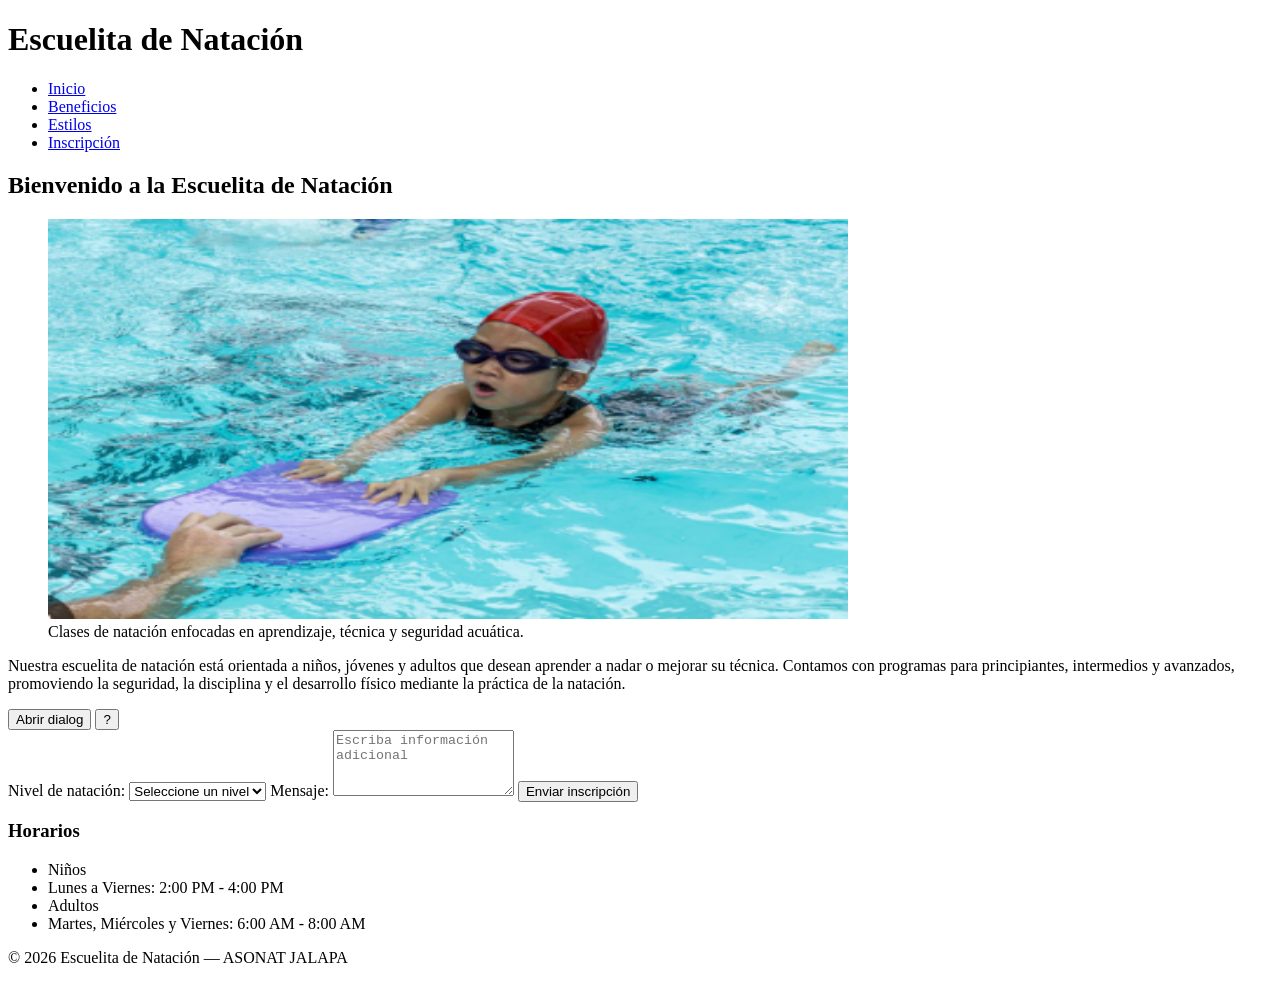
<file: Sesion-02-HTML5/index.html>
<!DOCTYPE html>
<html lang="es">
<head>
  <meta charset="UTF-8">
  <meta name="viewport" content="width=device-width, initial-scale=1.0">
  <title>Escuelita de Natación</title>
  <meta name="description" content="Escuelita de Natación - ASONAT JALAPA">
  <meta name="author" content="Josseline Galeano">
  <link rel="icon" href="img/logo.png">
</head>
<body>

  <header>
    <h1>Escuelita de Natación</h1>
    <nav>
      <ul>
        <li><a href="index.html">Inicio</a></li>
        <li><a href="pagina1.html">Beneficios</a></li>
        <li><a href="pagina2.html">Estilos</a></li>
        <li><a href="pagina3.html">Inscripción</a></li>
      </ul>
    </nav>
  </header>

  <main>
    <article>
      <h2>Bienvenido a la Escuelita de Natación</h2>

      <figure>
          <img src="img/aprender.png"
                alt="Niños aprendiendo natación en una piscina"
                width="800" height="400"
                loading="lazy">
        <figcaption>
          Clases de natación enfocadas en aprendizaje, técnica y seguridad acuática.
        </figcaption>
      </figure>

      <p>
        Nuestra escuelita de natación está orientada a niños, jóvenes y adultos que desean aprender a nadar o mejorar su 
        técnica. Contamos con programas para principiantes, intermedios y avanzados, promoviendo la seguridad, la disciplina
        y el desarrollo físico mediante la práctica de la natación.
      </p>

      <dialog id="bienvenida">
        <h3>Información de inscripción</h3>
        <p>Conoce nuestros horarios disponibles y programas de aprendizaje para cada nivel.</p>
        <form method="dialog">
          <button>Cerrar</button>
        </form>
      </dialog>
      <button command="show-modal" commandfor="bienvenida">
        Abrir dialog
      </button>

      <button popovertarget="menu-ayuda">?</button>
      <div id="menu-ayuda" popover>
        <h4>Recomendaciones</h4>
        <p>Recuerda llevar traje de baño, gorra, lentes y una botella de agua para tus entrenamientos.</p>
      </div>

      <form action="#" method="POST">
         <label for="nivel">Nivel de natación:</label>
         <select id="nivel" name="nivel" required>
            <option value="">Seleccione un nivel</option>
            <option value="principiante">Principiante</option>
            <option value="intermedio">Intermedio</option>
            <option value="avanzado">Avanzado</option>
          </select>

          <label for="mensaje">Mensaje:</label>
          <textarea 
            id="mensaje" 
            name="mensaje" 
            rows="4"
            placeholder="Escriba información adicional"></textarea>

          <button type="submit">Enviar inscripción</button>
        </form>
    </article>

  <aside>
    <h3>Horarios</h3>
    <ul>
      <li>Niños</li>
      <li>Lunes a Viernes: 2:00 PM - 4:00 PM</li>
      <li>Adultos</li>
      <li>Martes, Miércoles y Viernes: 6:00 AM - 8:00 AM</li>
    </ul>
  </aside>
  </main>

  <footer>
    <p>&copy; 2026 Escuelita de Natación — ASONAT JALAPA</p>
  </footer>

</body>
</html>
</file>
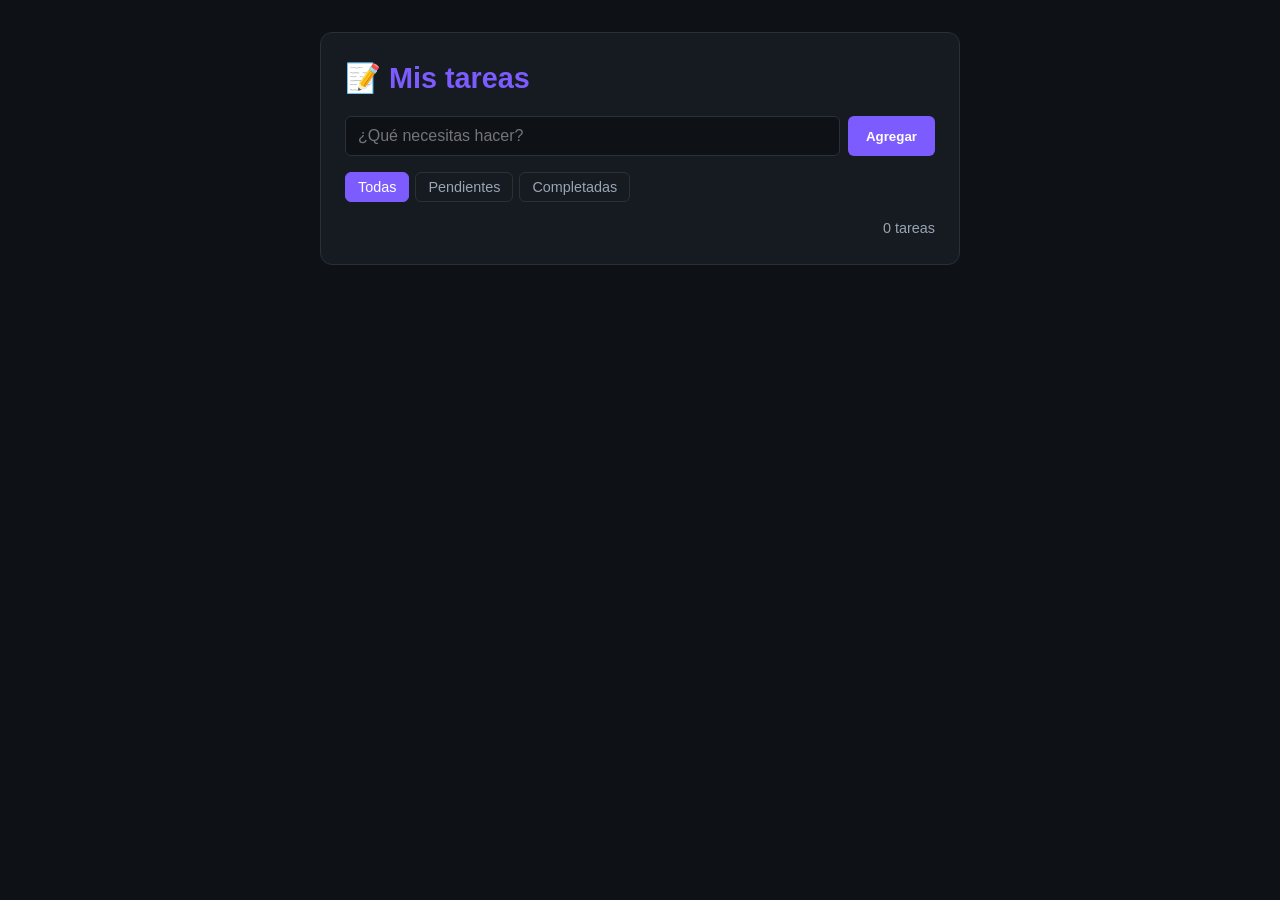
<file: Sesion-04-JavaScript-Parte-1/index.html>
<!doctype html>
<html lang="es">
<head>
    <meta charset="UTF-8">
    <meta name="viewport" content="width=device-width, initial-scale=1.0">
    <title>Lista de Tareas — JS Parte 1</title>
    <link rel="stylesheet" href="styles.css">
</head>
<body>
    <main>
        <h1>📝 Mis tareas</h1>

        <form id="form-tarea" aria-label="Agregar nueva tarea">
            <label for="input-tarea" class="sr-only">Nueva tarea</label>
            <input
                type="text"
                id="input-tarea"
                name="texto"
                placeholder="¿Qué necesitas hacer?"
                required
                minlength="1"
                maxlength="120"
                autocomplete="off"
            >
            <button type="submit" id="btn-agregar">Agregar</button>
        </form>

        <nav class="filtros" aria-label="Filtros de tareas">
            <button type="button" data-filtro="todas" class="filtro activo">Todas</button>
            <button type="button" data-filtro="pendientes" class="filtro">Pendientes</button>
            <button type="button" data-filtro="completadas" class="filtro">Completadas</button>
        </nav>

        <ul id="lista-tareas" aria-live="polite">
            <!-- Las tareas se inyectan desde src/app.js -->
        </ul>

        <p id="contador" class="contador" aria-live="polite">0 tareas</p>
    </main>

    <script type="module" src="src/app.js"></script>
</body>
</html>
</file>
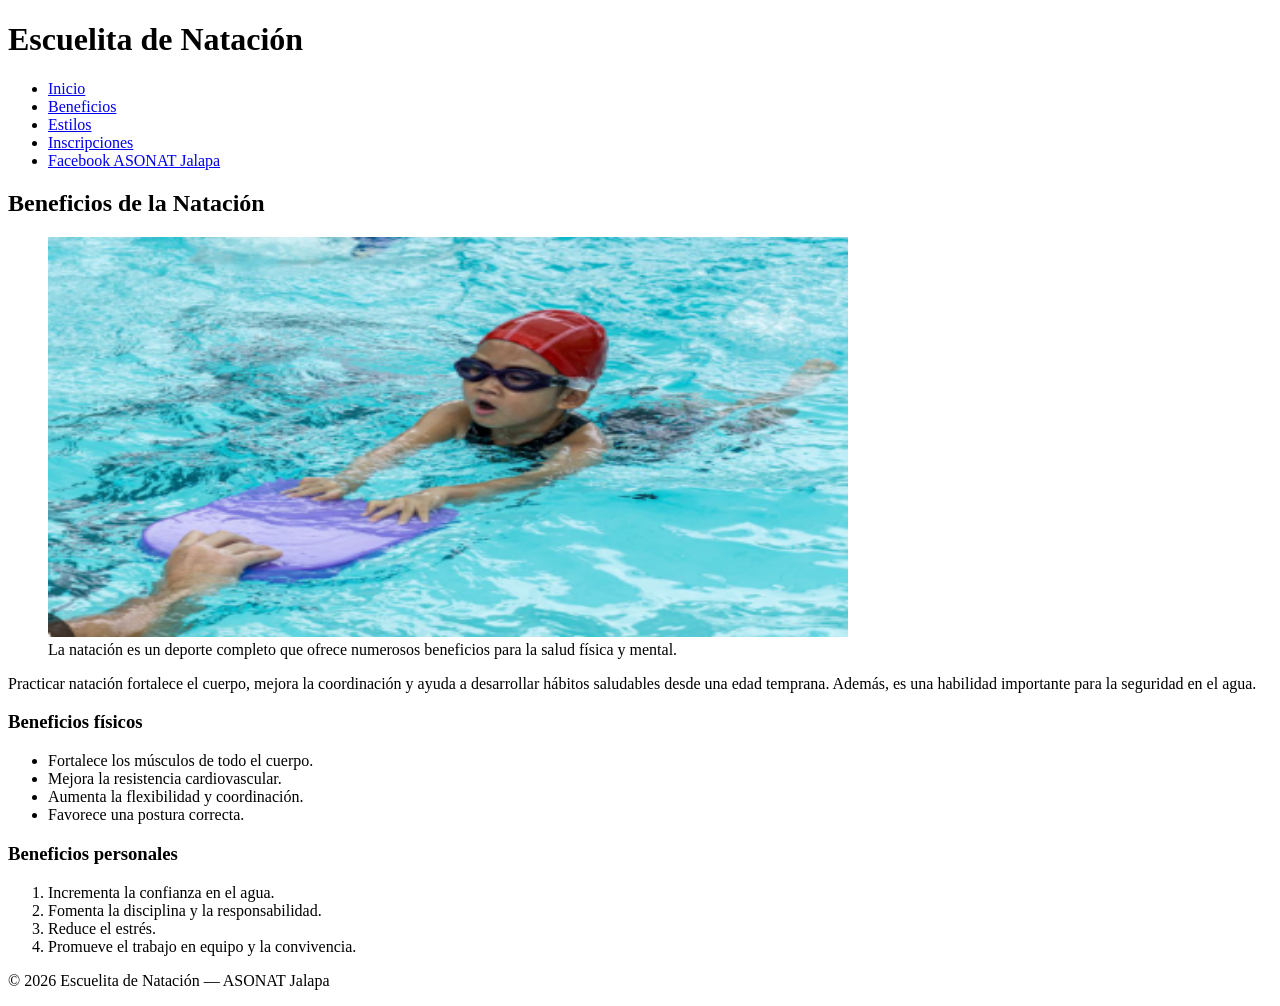
<file: Sesion-02-HTML5/pagina1.html>
<!DOCTYPE html>
<html lang="es">
<head>
  <meta charset="UTF-8">
  <meta name="viewport" content="width=device-width, initial-scale=1.0">
  <title>Escuelita de Natación</title>
  <meta name="description" content="Conoce los principales beneficios de practicar natación.">
  <meta name="author" content="Josseline Galeano">
  <link rel="icon" href="img/logo.png">
</head>
<body>
  <header>
    <h1>Escuelita de Natación</h1>
    <nav>
      <ul>
        <li><a href="index.html">Inicio</a></li>
        <li><a href="pagina1.html">Beneficios</a></li>
        <li><a href="pagina2.html">Estilos</a></li>
        <li><a href="pagina3.html">Inscripciones</a></li>
        <li><a href="https://www.facebook.com/asonatjalapa.jalapa" target="_blank" rel="noopener">Facebook ASONAT Jalapa</a></li>
      </ul>
    </nav>
  </header>

  <main>
    <section>
      <h2>Beneficios de la Natación</h2>
      <figure>
        <img src="img/aprender.png"
              alt="Niños aprendiendo natación en una piscina"
              width="800" height="400"
              loading="lazy">
        <figcaption>
          La natación es un deporte completo que ofrece numerosos beneficios para la salud física y mental.
        </figcaption>
      </figure>
      <p>
        Practicar natación fortalece el cuerpo, mejora la coordinación y ayuda a desarrollar hábitos saludables desde una edad temprana. Además, es una habilidad importante para la seguridad en el agua.
      </p>
      <h3>Beneficios físicos</h3>
      <ul>
        <li>Fortalece los músculos de todo el cuerpo.</li>
        <li>Mejora la resistencia cardiovascular.</li>
        <li>Aumenta la flexibilidad y coordinación.</li>
        <li>Favorece una postura correcta.</li>
      </ul>
      <h3>Beneficios personales</h3>
      <ol>
        <li>Incrementa la confianza en el agua.</li>
        <li>Fomenta la disciplina y la responsabilidad.</li>
        <li>Reduce el estrés.</li>
        <li>Promueve el trabajo en equipo y la convivencia.</li>
      </ol>
    </section>
  </main>

  <footer>
    <p>&copy; 2026 Escuelita de Natación — ASONAT Jalapa</p>
  </footer>
</body>
</html>
</file>
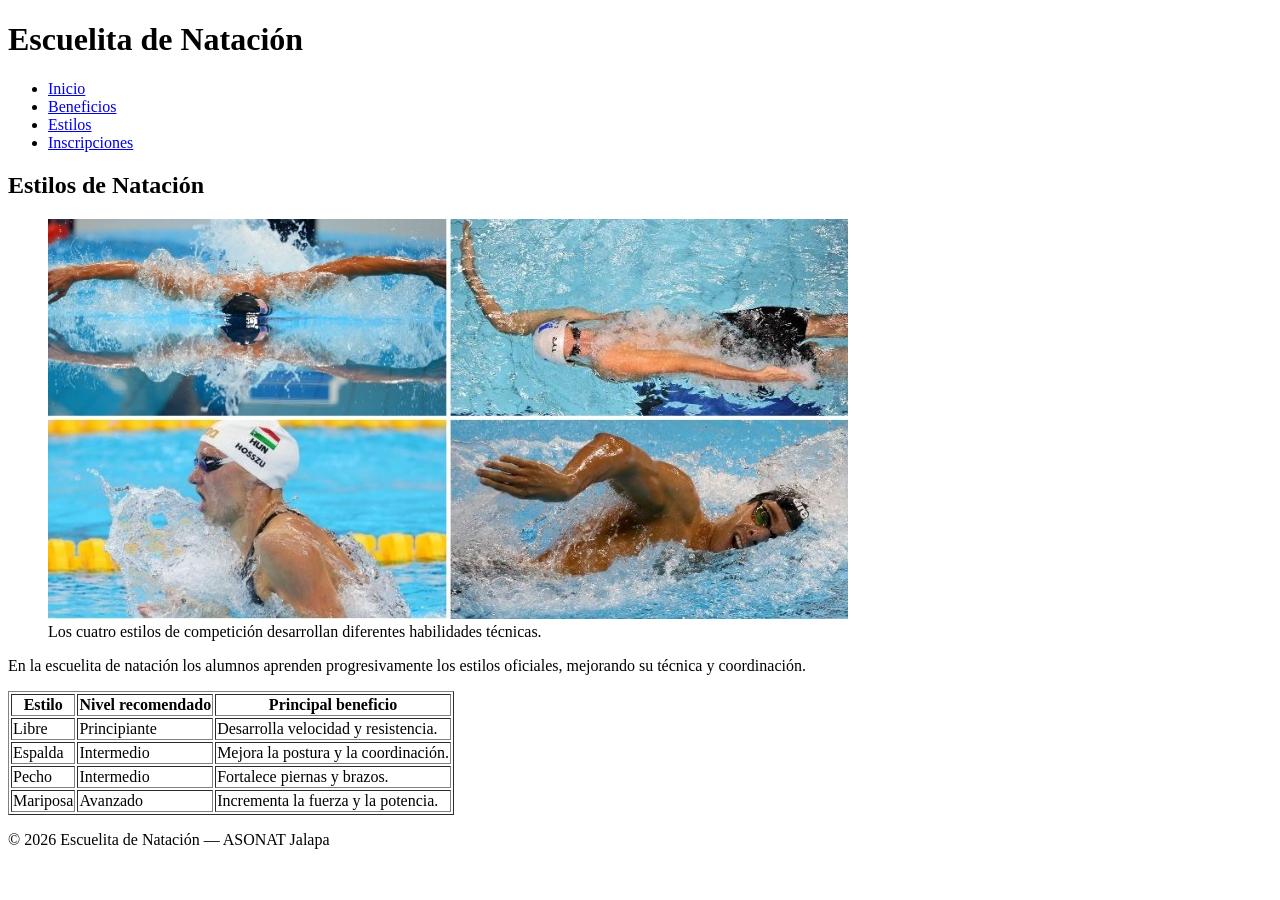
<file: Sesion-02-HTML5/pagina2.html>
<!DOCTYPE html>
<html lang="es">
<head>
  <meta charset="UTF-8">
  <meta name="viewport" content="width=device-width, initial-scale=1.0">
  <title>Estilos de Natación</title>
  <meta name="description" content="Conoce los principales estilos de natación">
  <meta name="author" content="Josseline Galenao">
  <link rel="icon" href="img/logo.png">
</head>
<body>
  <header>
    <h1>Escuelita de Natación</h1>
    <nav>
      <ul>
        <li><a href="index.html">Inicio</a></li>
        <li><a href="pagina1.html">Beneficios</a></li>
        <li><a href="pagina2.html">Estilos</a></li>
        <li><a href="pagina3.html">Inscripciones</a></li>
      </ul>
    </nav>
  </header>

  <main>
    <section>
      <h2>Estilos de Natación</h2>
      <figure>
        <img src="img/Estilos.png" alt="Nadadores practicando los diferentes estilos" width="800" height="400" loading="lazy">
        <figcaption>
          Los cuatro estilos de competición desarrollan diferentes habilidades técnicas.
        </figcaption>
      </figure>
      <p> En la escuelita de natación los alumnos aprenden progresivamente los estilos oficiales, mejorando su técnica y coordinación.</p>
      <table border="1">
        <thead>
          <tr>
            <th>Estilo</th>
            <th>Nivel recomendado</th>
            <th>Principal beneficio</th>
          </tr>
        </thead>
        <tbody>
          <tr>
            <td>Libre</td>
            <td>Principiante</td>
            <td>Desarrolla velocidad y resistencia.</td>
          </tr>
          <tr>
            <td>Espalda</td>
            <td>Intermedio</td>
            <td>Mejora la postura y la coordinación.</td>
          </tr>
          <tr>
            <td>Pecho</td>
            <td>Intermedio</td>
            <td>Fortalece piernas y brazos.</td>
          </tr>
          <tr>
            <td>Mariposa</td>
            <td>Avanzado</td>
            <td>Incrementa la fuerza y la potencia.</td>
          </tr>
        </tbody>
      </table>
    </section>
  </main>

  <footer>
    <p>&copy; 2026 Escuelita de Natación — ASONAT Jalapa</p>
  </footer>
</body>
</html>
</file>
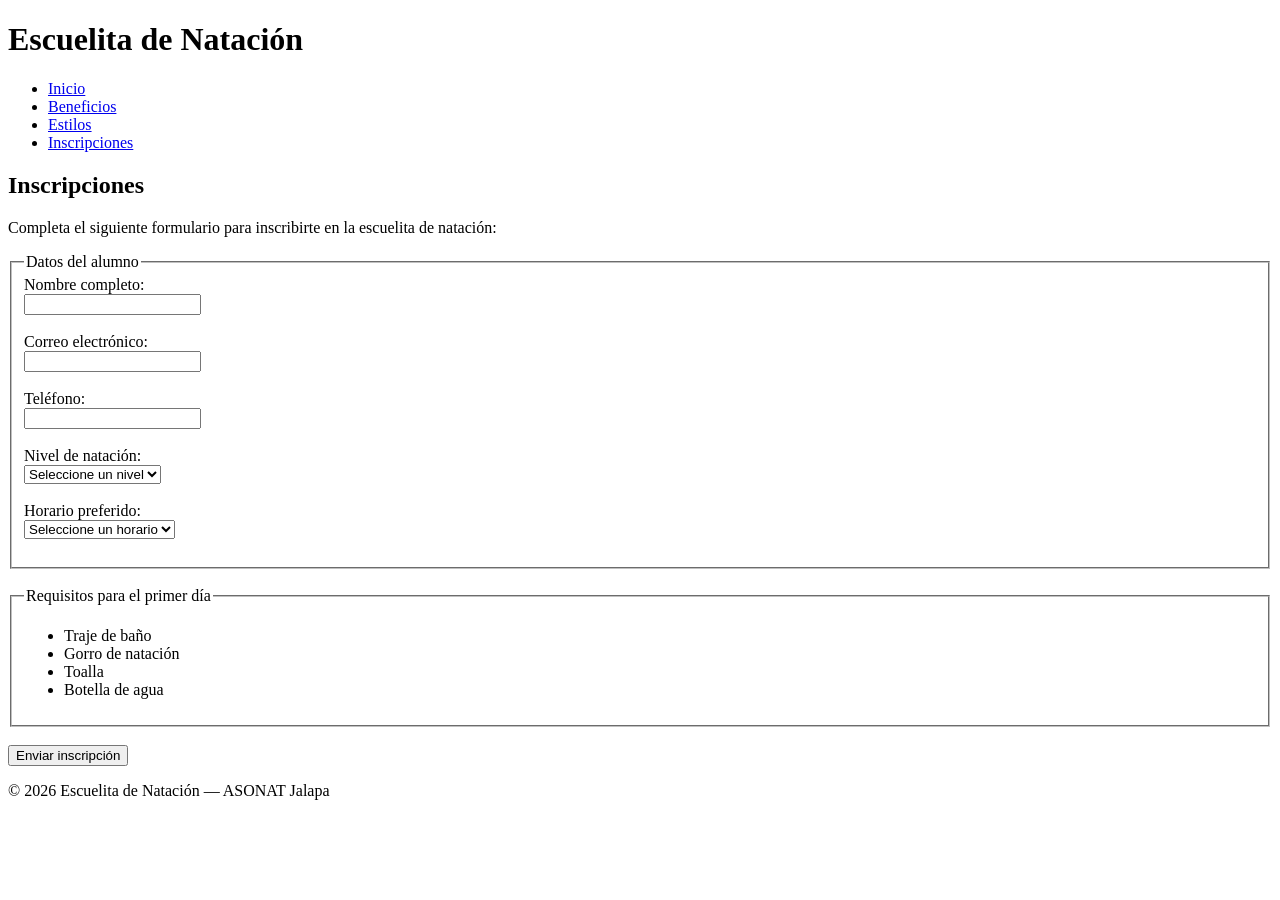
<file: Sesion-02-HTML5/pagina3.html>
<!DOCTYPE html>
<html lang="es">
<head>
  <meta charset="UTF-8">
  <meta name="viewport" content="width=device-width, initial-scale=1.0">
  <title>Inscripciones</title>
  <meta name="description" content="Formulario de inscripción a la escuelita de natación">
  <meta name="author" content="Josseline Galenao">
  <link rel="icon" href="img/logo.png">
</head>
<body>
  <header>
    <h1>Escuelita de Natación</h1>
    <nav>
      <ul>
        <li><a href="index.html">Inicio</a></li>
        <li><a href="pagina1.html">Beneficios</a></li>
        <li><a href="pagina2.html">Estilos</a></li>
        <li><a href="pagina3.html">Inscripciones</a></li>
      </ul>
    </nav>
  </header>

  <main>
    <section>
      <h2>Inscripciones</h2>
      <p>Completa el siguiente formulario para inscribirte en la escuelita de natación:</p>
      <form action="#" method="post">
        <fieldset>
          <legend>Datos del alumno</legend>
          <label for="nombre">Nombre completo:</label><br>
          <input type="text" id="nombre" name="nombre" required><br><br>
          <label for="email">Correo electrónico:</label><br>
          <input type="email" id="email" name="email" required><br><br>
          <label for="telefono">Teléfono:</label><br>
          <input type="tel" id="telefono" name="telefono"><br><br>
          <label for="nivel">Nivel de natación:</label><br>
          <select id="nivel" name="nivel" required>
            <option value="">Seleccione un nivel</option>
            <option value="principiante">Principiante</option>
            <option value="intermedio">Intermedio</option>
            <option value="avanzado">Avanzado</option>
          </select><br><br>

          <label for="horario">Horario preferido:</label><br>
          <select id="horario" name="horario" required>
            <option value="">Seleccione un horario</option>
            <option value="mañana">Mañana</option>
            <option value="tarde">Tarde</option>
            <option value="noche">Noche</option>
          </select><br><br>
        </fieldset>

        <br>

        <fieldset>
          <legend>Requisitos para el primer día</legend>
          <ul>
            <li>Traje de baño</li>
            <li>Gorro de natación</li>
            <li>Toalla</li>
            <li>Botella de agua</li>
          </ul>
        </fieldset>

        <br>
        <button type="submit">Enviar inscripción</button>
      </form>
    </section>
  </main>

  <footer>
    <p>&copy; 2026 Escuelita de Natación — ASONAT Jalapa</p>
  </footer>
</body>
</html>
</file>
<file: Sesion-04-JavaScript-Parte-1/styles.css>
/* ===== Estilos base — Lista de Tareas ===== */
* {
    box-sizing: border-box;
    margin: 0;
    padding: 0;
}

body {
    font-family: -apple-system, BlinkMacSystemFont, "Segoe UI", Roboto, sans-serif;
    background: #0e1116;
    color: #e6edf3;
    line-height: 1.5;
    min-height: 100vh;
    padding: 32px 16px;
}

main {
    max-width: 640px;
    margin: 0 auto;
    background: #161b22;
    border: 1px solid #2a3038;
    border-radius: 12px;
    padding: 24px;
}

h1 {
    color: #7c5cff;
    margin-bottom: 16px;
    font-size: 1.8em;
}

.sr-only {
    position: absolute;
    width: 1px;
    height: 1px;
    padding: 0;
    margin: -1px;
    overflow: hidden;
    clip: rect(0, 0, 0, 0);
    white-space: nowrap;
    border: 0;
}

#form-tarea {
    display: flex;
    gap: 8px;
    margin-bottom: 16px;
}

#input-tarea {
    flex: 1;
    padding: 10px 12px;
    background: #0e1116;
    border: 1px solid #2a3038;
    border-radius: 6px;
    color: #e6edf3;
    font-size: 1em;
}

#input-tarea:focus {
    outline: 2px solid #7c5cff;
    outline-offset: 1px;
}

#btn-agregar {
    padding: 10px 18px;
    background: #7c5cff;
    color: white;
    border: none;
    border-radius: 6px;
    font-weight: 600;
    cursor: pointer;
    transition: background 0.15s ease;
}

#btn-agregar:hover {
    background: #6347d9;
}

.filtros {
    display: flex;
    gap: 6px;
    margin-bottom: 16px;
}

.filtro {
    padding: 6px 12px;
    background: transparent;
    color: #9aa4b2;
    border: 1px solid #2a3038;
    border-radius: 6px;
    cursor: pointer;
    font-size: 0.9em;
    transition: all 0.15s ease;
}

.filtro:hover {
    color: #e6edf3;
    border-color: #7c5cff;
}

.filtro.activo {
    background: #7c5cff;
    color: white;
    border-color: #7c5cff;
}

#lista-tareas {
    list-style: none;
    margin-bottom: 12px;
}

#lista-tareas li {
    display: flex;
    align-items: center;
    gap: 10px;
    padding: 10px 12px;
    background: #0e1116;
    border: 1px solid #2a3038;
    border-radius: 6px;
    margin-bottom: 6px;
}

#lista-tareas li.completada .texto {
    text-decoration: line-through;
    color: #6e7681;
}

#lista-tareas .texto {
    flex: 1;
}

#lista-tareas .eliminar {
    background: transparent;
    color: #e57373;
    border: 1px solid #e57373;
    border-radius: 4px;
    padding: 4px 10px;
    cursor: pointer;
    font-size: 0.85em;
    transition: all 0.15s ease;
}

#lista-tareas .eliminar:hover {
    background: #e57373;
    color: white;
}

.contador {
    color: #9aa4b2;
    font-size: 0.9em;
    text-align: right;
}
</file>
